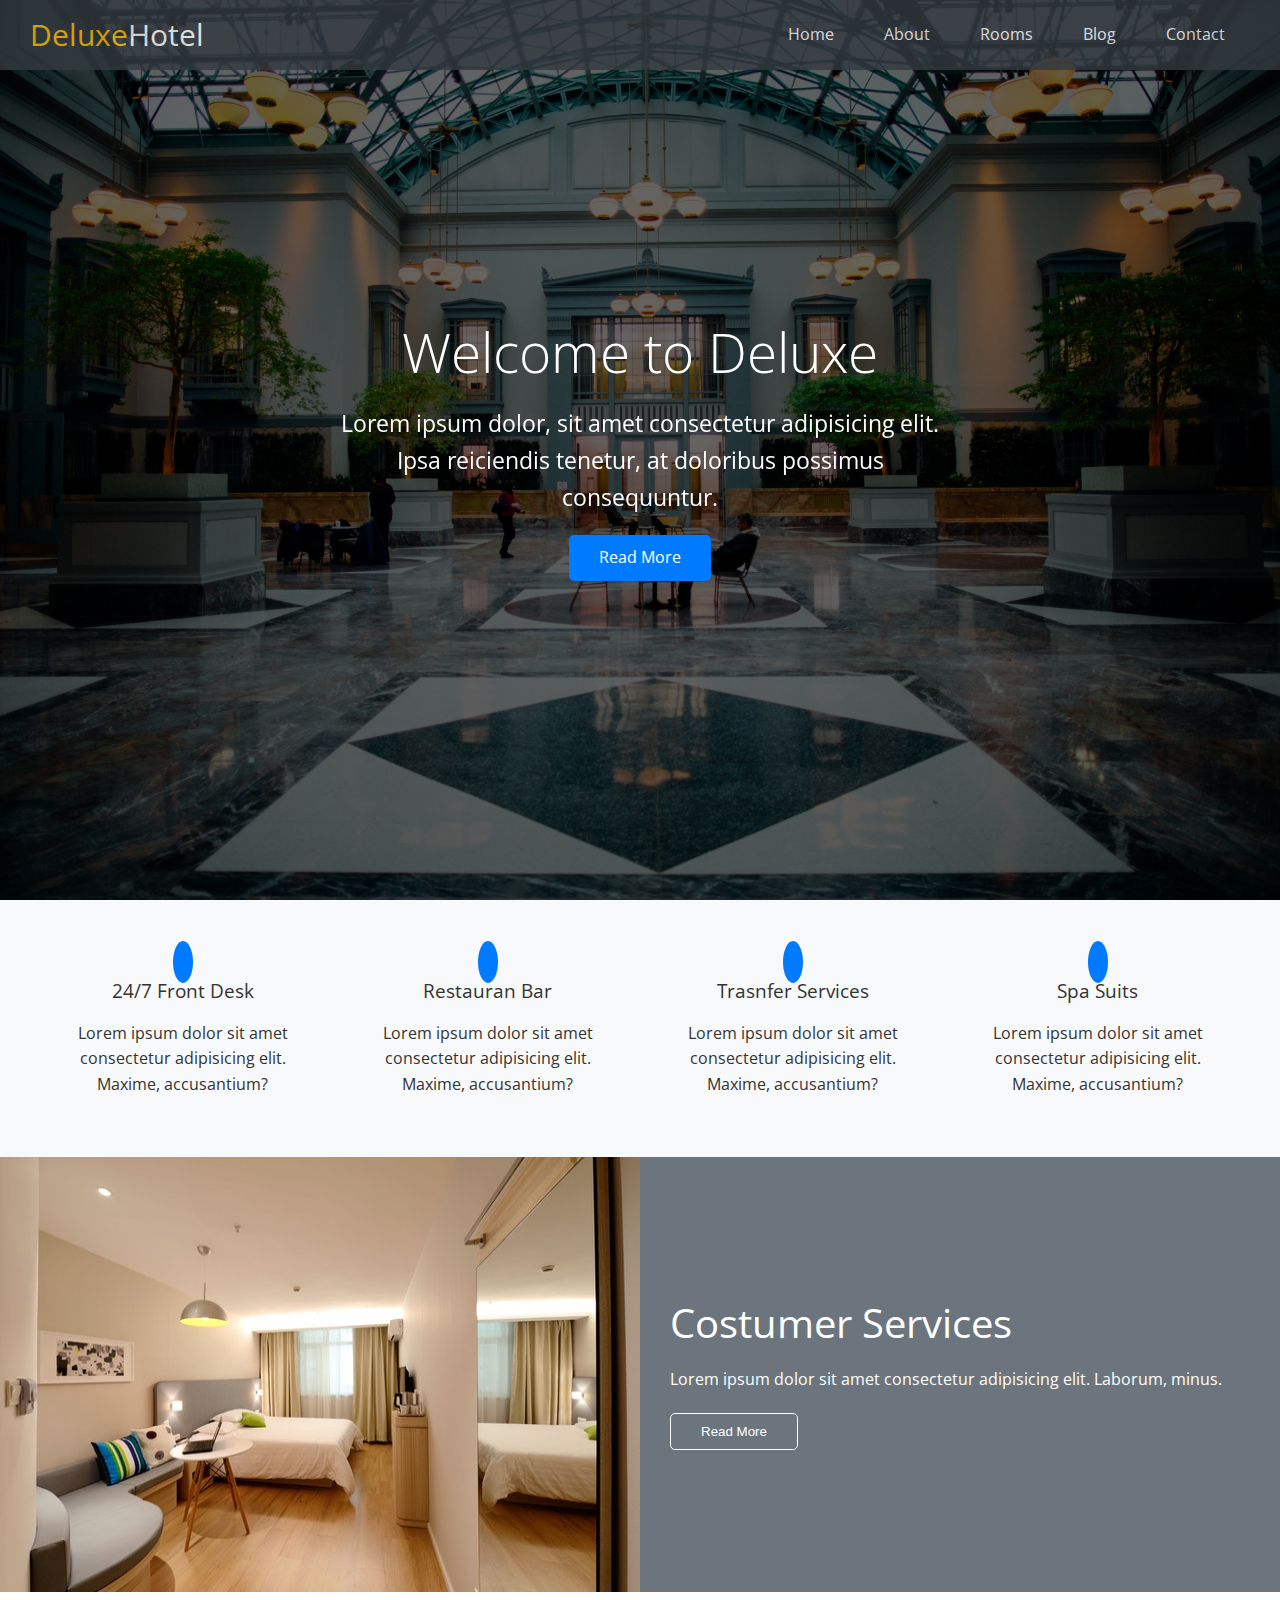
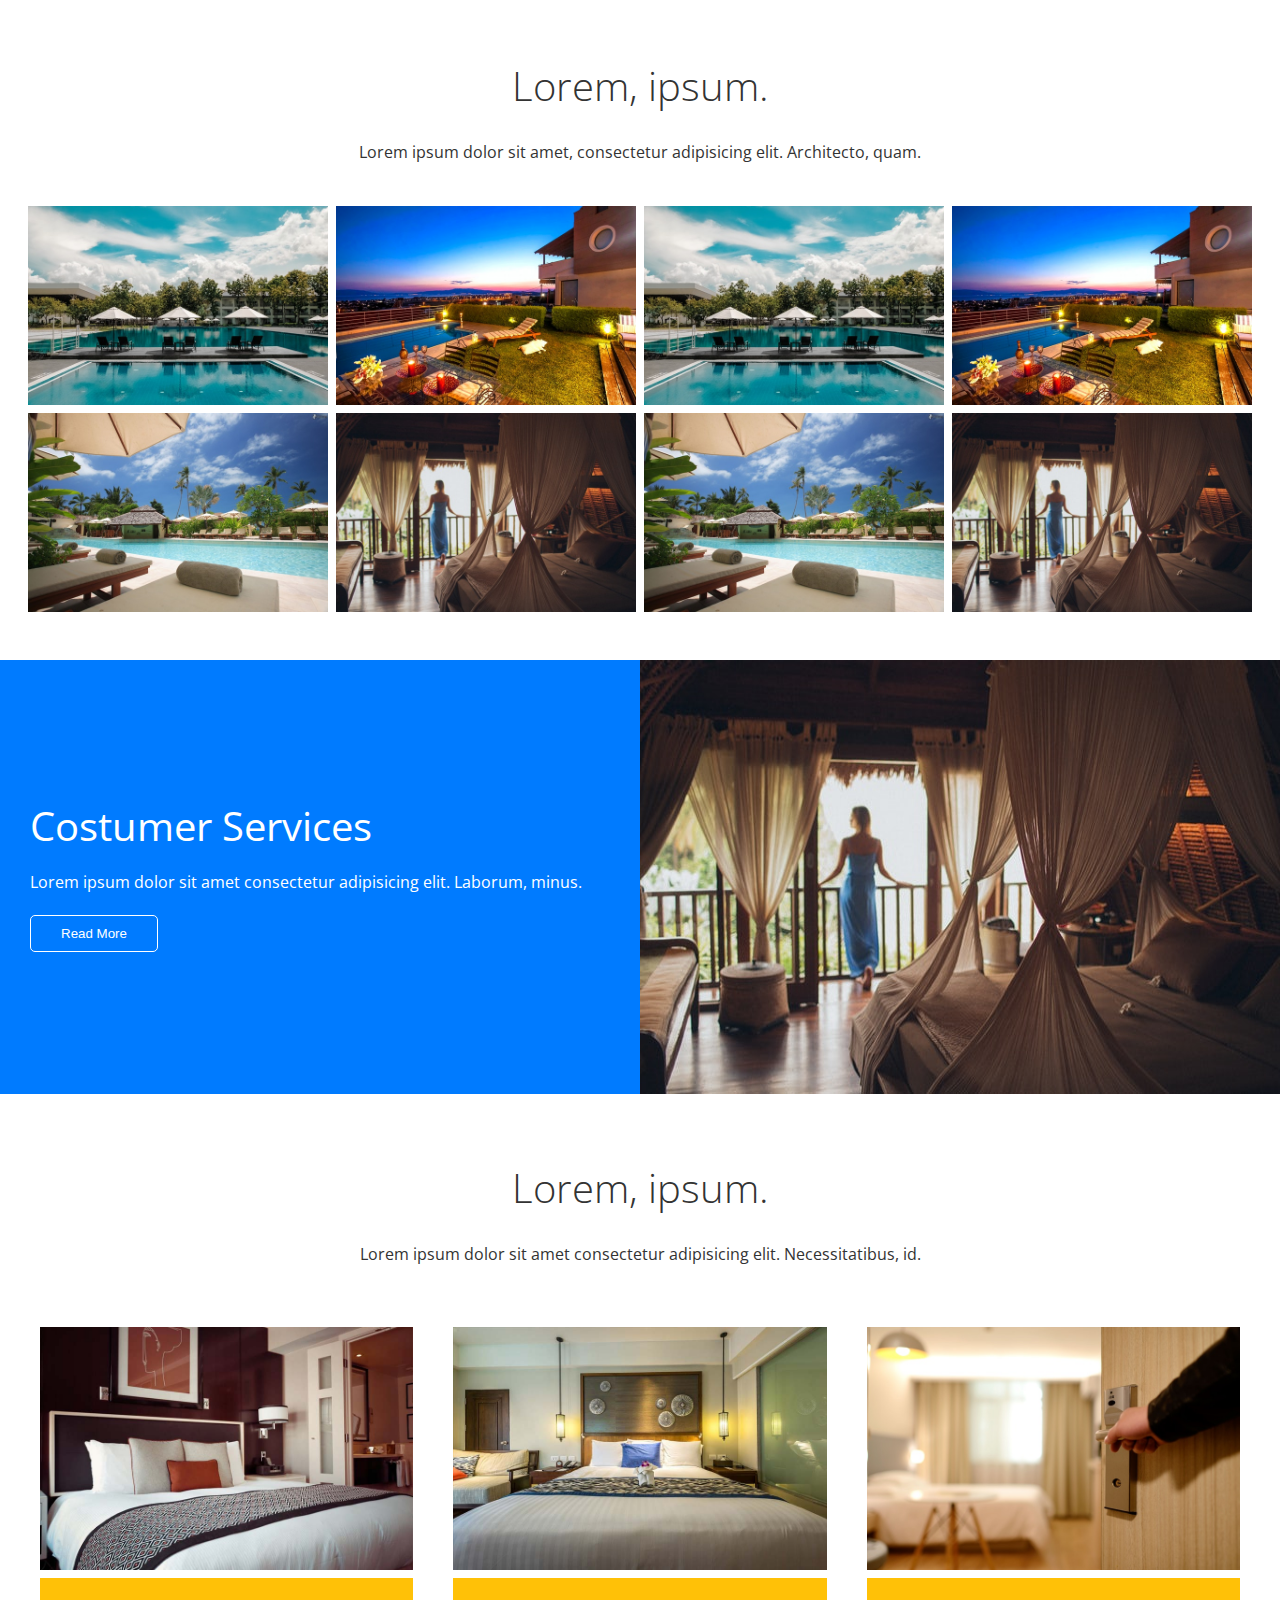
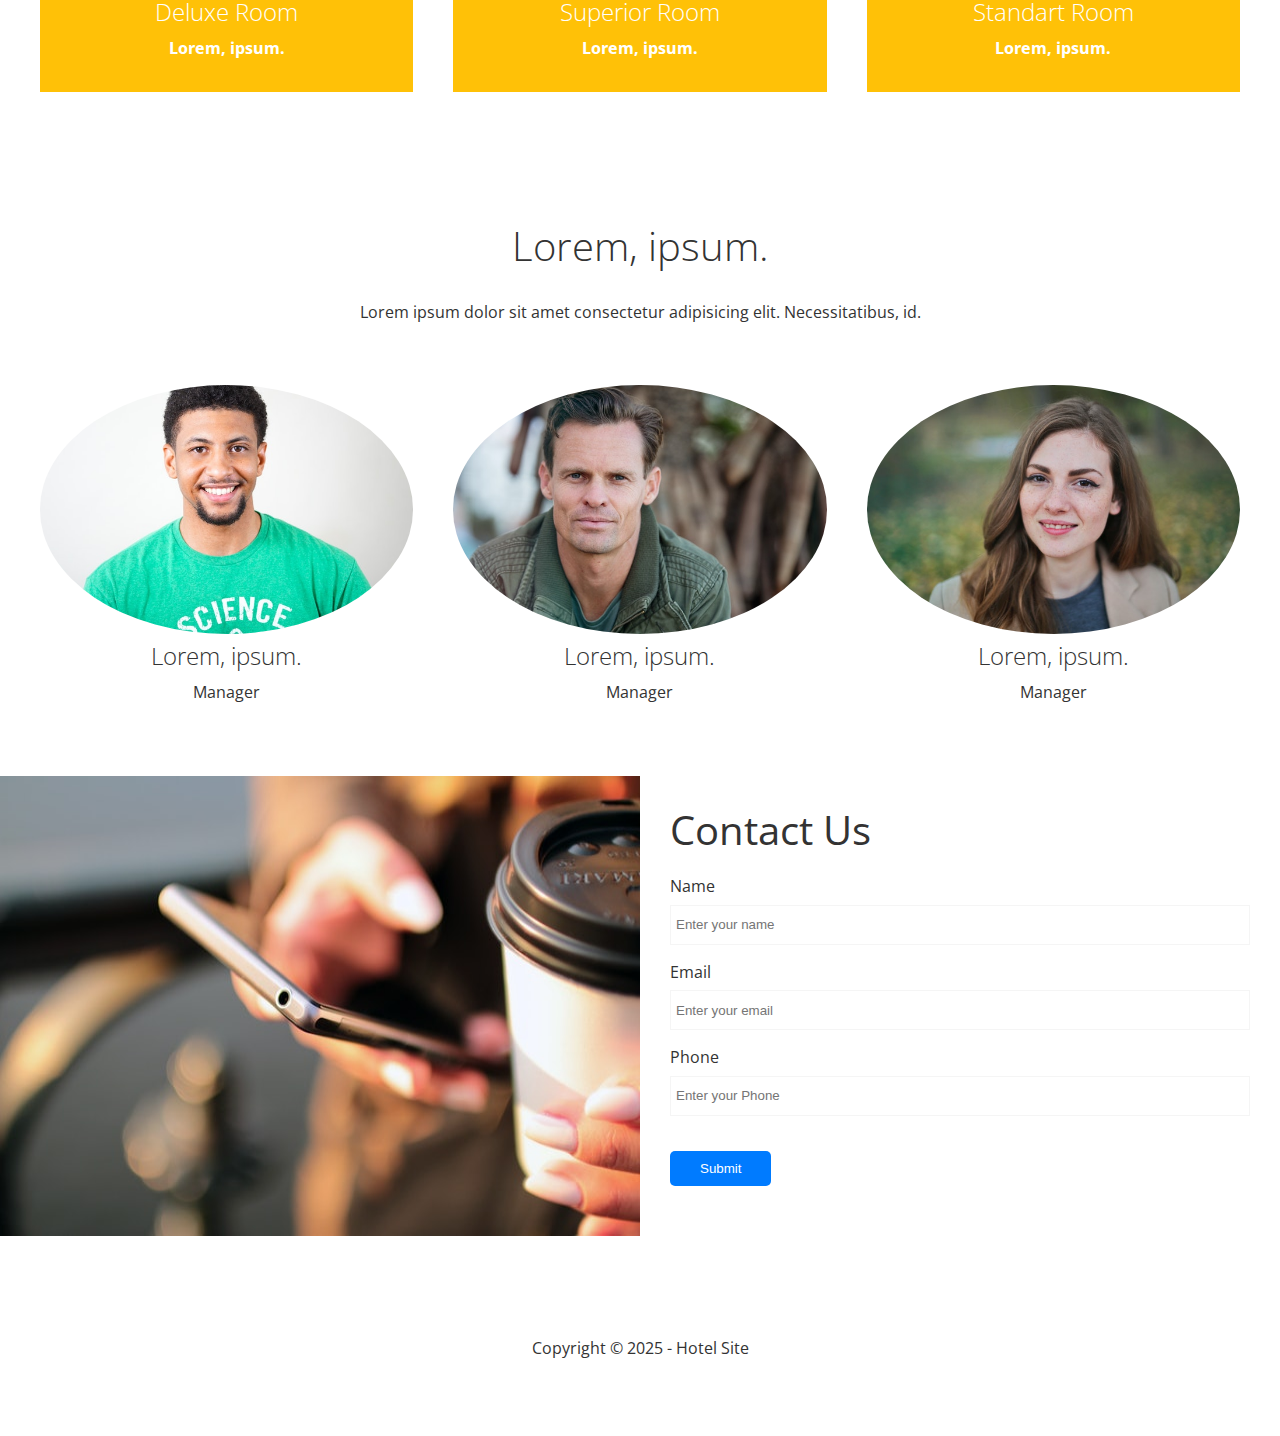
<file: index.html>
<!DOCTYPE html>
<html lang="en">
<head>
    <meta charset="UTF-8">
    <meta http-equiv="X-UA-Compatible" content="IE=edge">
    <meta name="viewport" content="width=device-width, initial-scale=1.0">
    <link rel="stylesheet" href="css/style.css">
    <link rel="stylesheet" href="css/utils.css">
    <link rel="stylesheet" href="https://cdnjs.cloudflare.com/ajax/libs/font-awesome/6.2.0/css/all.min.css" integrity="sha512-xh6O/CkQoPOWDdYTDqeRdPCVd1SpvCA9XXcUnZS2FmJNp1coAFzvtCN9BmamE+4aHK8yyUHUSCcJHgXloTyT2A==" crossorigin="anonymous" referrerpolicy="no-referrer" />
    <title>Document</title>
</head>
<body>
    <header id="home" class="main-header">
        <div class="navbar">
            <h1 class="brand">
                <i class="fas fa-hotel"></i>
                <span>Deluxe</span>Hotel
            </h1>
            <nav>
                <ul>
                    <li><a href="index.html">Home</a></li>
                    <li><a href="#about">About</a></li>
                    <li><a href="#rooms">Rooms</a></li>
                    <li><a href="blog.html">Blog</a></li>
                    <li><a href="#contact">Contact</a></li>
                </ul>
            </nav>
        </div>

        <div class="content">
            <h1>Welcome to Deluxe</h1>
            <p>Lorem ipsum dolor, sit amet consectetur adipisicing elit. Ipsa reiciendis tenetur, at doloribus possimus consequuntur.</p>
            <a href="" class="btn btn-primary">
                <i class="fas fa-chevron-right"></i>
                Read More
            </a>
        </div>
    </header>

    <main>
        <!-- services -->

        <section id="services" class="icons bg-light">
            <div class="flex-items">
                <div>
                    <i class="fas fa-concierge-bell fa-3x"></i>
                    <div>
                        <h3>24/7 Front Desk</h3>
                        <p>Lorem ipsum dolor sit amet consectetur adipisicing elit. Maxime, accusantium?</p>
                    </div>
                </div>
                <div>
                    <i class="fas fa-utensils fa-3x"></i>
                    <div>
                        <h3>Restauran Bar</h3>
                        <p>Lorem ipsum dolor sit amet consectetur adipisicing elit. Maxime, accusantium?</p>
                    </div>
                </div>
                <div>
                    <i class="fas fa-bus fa-3x"></i>
                    <div>
                        <h3>Trasnfer Services</h3>
                        <p>Lorem ipsum dolor sit amet consectetur adipisicing elit. Maxime, accusantium?</p>
                    </div>
                </div>
                <div>
                    <i class="fas fa-spa fa-3x"></i>
                    <div>
                        <h3>Spa Suits</h3>
                        <p>Lorem ipsum dolor sit amet consectetur adipisicing elit. Maxime, accusantium?</p>
                    </div>
                </div>

            </div>

        </section>

        <!-- about -->

        <section id="about" class="about flex-columns">
            <div class="row">
                <div class="column">
                    <div class="column-1">
                        <img src="img/about1.jpeg" alt="">
                    </div>
                </div>
                <div class="column">
                    <div class="column-2 bg-secondary">
                        <h2>Costumer Services</h2>
                        <p>Lorem ipsum dolor sit amet consectetur adipisicing elit. Laborum, minus.</p>
                        <button class="btn btn-outline">Read More</button>
                    </div>
                </div>
            </div>
        </section>
        <!-- gallery -->
            <section id="gallery" class="gallery flex-grid section-padding">
                <header class="section-header">
                    <h2>Lorem, ipsum.</h2>
                    <p>Lorem ipsum dolor sit amet, consectetur adipisicing elit. Architecto, quam.</p>
                </header>
                <div class="row">
                    <div class="column">
                        <img src="img/1.jpeg" alt="">
                        <img src="img/2.jpeg" alt="">
                    </div>
                    <div class="column">
                        <img src="img/3.jpeg" alt="">
                        <img src="img/4.jpeg" alt="">
                    </div>
                    <div class="column">
                        <img src="img/1.jpeg" alt="">
                        <img src="img/2.jpeg" alt="">
                    </div>
                    <div class="column">
                        <img src="img/3.jpeg" alt="">
                        <img src="img/4.jpeg" alt="">
                    </div>
                </div>
            </section>
        
        
        
        <!-- about-2 -->

        <section class="about flex-columns flex-reverse">
                <div class="row">
                    <div class="column">
                        <div class="column-1">
                            <img src="img/about2.jpeg" alt="">
                        </div>
                    </div>
                    <div class="column">
                        <div class="column-2 bg-primary">
                            <h2>Costumer Services</h2>
                            <p>Lorem ipsum dolor sit amet consectetur adipisicing elit. Laborum, minus.</p>
                            <button class="btn btn-outline">Read More</button>
                        </div>
                    </div>
                </div>
            </section>    
        
        <!-- rooms     -->
        <section id="rooms" class="rooms section-padding">
            <header class="section-header">
                <h2>Lorem, ipsum.</h2>
                <p>Lorem ipsum dolor sit amet consectetur adipisicing elit. Necessitatibus, id.
                </p>
            </header>
            <div class="flex-items">
                <div class="card">
                    <img src="img/room1.jpeg" alt="">
                    <div class="card-body bg-warning">
                        <h2>Deluxe Room</h2>
                        <p>Lorem, ipsum.</p>
                    </div>
                </div>
                <div class="card">
                    <img src="img/room2.jpeg" alt="">
                    <div class="card-body bg-warning">
                        <h2>Superior Room</h2>
                        <p>Lorem, ipsum.</p>
                    </div>
                </div>
                <div class="card">
                    <img src="img/room3.jpeg" alt="">
                    <div class="card-body bg-warning">
                        <h2>Standart Room</h2>
                        <p>Lorem, ipsum.</p>
                    </div>
                </div>
            </div>
        </section>    

        <!-- teams -->
        <section id="teams" class="teams section-padding bg-lite">
            <header class="section-header">
                <h2>Lorem, ipsum.</h2>
                <p>Lorem ipsum dolor sit amet consectetur adipisicing elit. Necessitatibus, id.
                </p>
            </header>
            <div class="flex-items">
                <div>
                    <img src="img/p1.jpeg" alt="">
                    <h2>Lorem, ipsum.</h2>
                    <p>Manager</p>
                </div>
                <div>
                    <img src="img/p2.jpeg" alt="">
                    <h2>Lorem, ipsum.</h2>
                    <p>Manager</p>
                </div>
                <div>
                    <img src="img/p3.jpeg" alt="">
                    <h2>Lorem, ipsum.</h2>
                    <p>Manager</p>
                </div>
            </div>
        </section>
        
        <!-- Contact -->
        <section id="contact" class="contact flex-columns">
            <div class="row">
                <div class="column">
                    <div class="column-1">
                        <img src="img/contact.jpeg" alt="">
                    </div>
                </div>
                <div class="column">
                    <div class="column-2 bg-lite">
                        <h2>Contact Us</h2>
                        <form action="" class="contact-form">
                            <div class="form-control">
                                <label for="name">Name</label>
                                <input type="text" id="name"
                                placeholder="Enter your name">
                            </div>
                            <div class="form-control">
                                <label for="name">Email</label>
                                <input type="email" id="name"
                                placeholder="Enter your email">
                            </div>
                            <div class="form-control">
                                <label for="name">Phone</label>
                                <input type="number" id="name"
                                placeholder="Enter your Phone">
                            </div>
                            <button type="submit" class="btn btn-primary">Submit</button>
                        </form>
                    </div>
                </div>
            </div>
        </section>
    </main>

    <footer class="footer bg-lite">
        <div class="social">
            <a href="#"><i class="fab fa-facebook fa-2x"></i></a>
            <a href="#"><i class="fab fa-twitter fa-2x"></i></a>
            <a href="#"><i class="fab fa-youtube fa-2x"></i></a>
            <a href="#"><i class="fab fa-linkedin fa-2x"></i></a>
        </div>
        <p>Copyright &copy 2025 - Hotel Site</p>
    </footer>
</body>
</html>
</file>
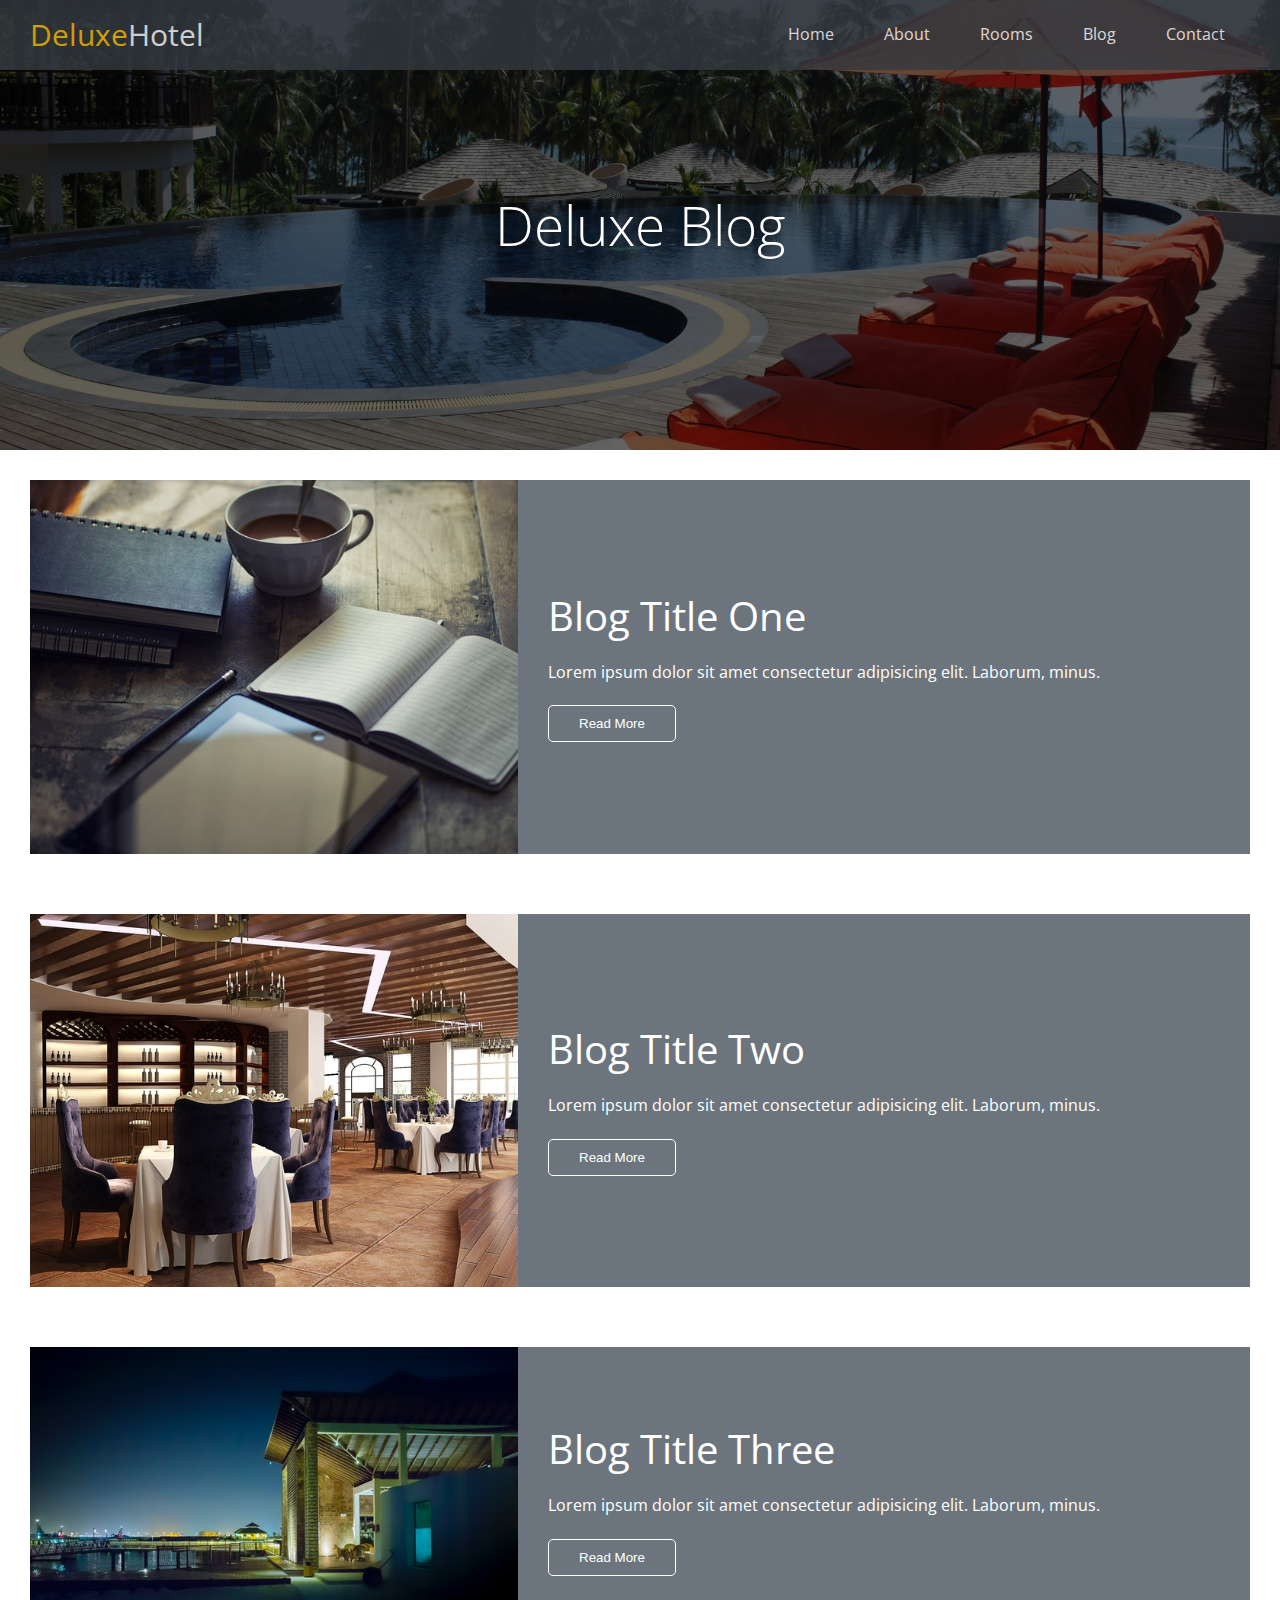
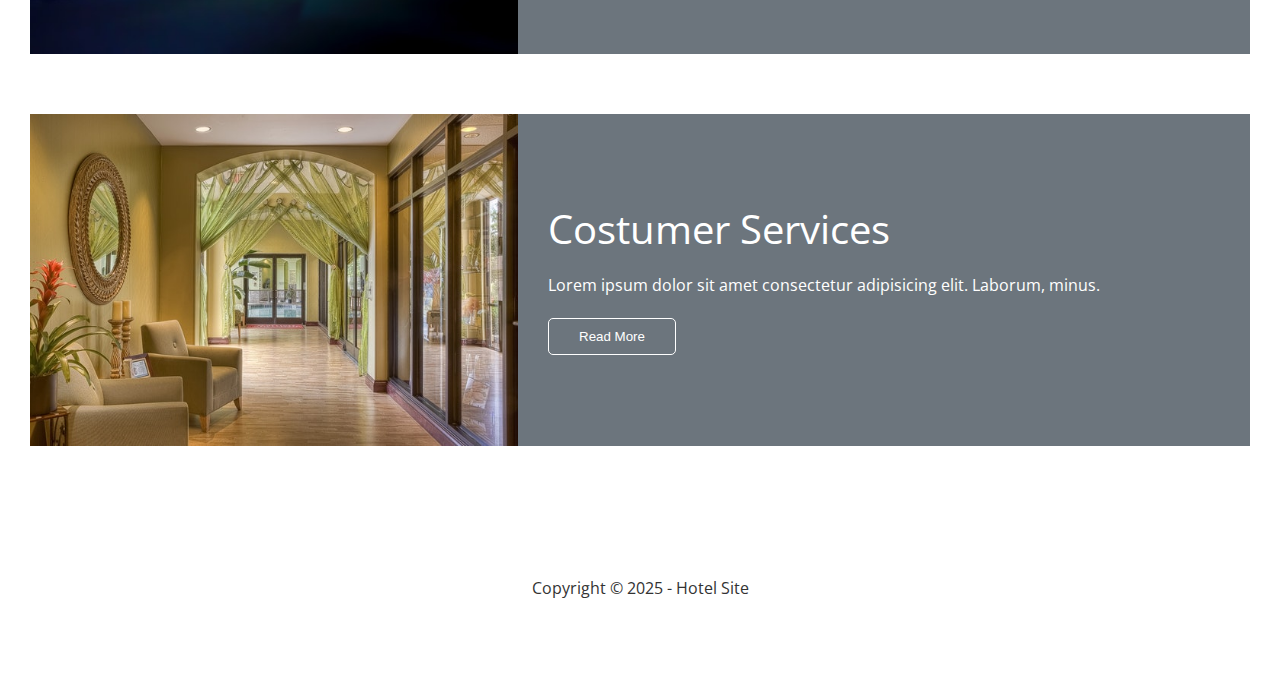
<file: blog.html>
<!DOCTYPE html>
<html lang="en">
<head>
    <meta charset="UTF-8">
    <meta http-equiv="X-UA-Compatible" content="IE=edge">
    <meta name="viewport" content="width=device-width, initial-scale=1.0">
    <link rel="stylesheet" href="css/style.css">
    <link rel="stylesheet" href="css/utils.css">
    <link rel="stylesheet" href="https://cdnjs.cloudflare.com/ajax/libs/font-awesome/6.2.0/css/all.min.css" integrity="sha512-xh6O/CkQoPOWDdYTDqeRdPCVd1SpvCA9XXcUnZS2FmJNp1coAFzvtCN9BmamE+4aHK8yyUHUSCcJHgXloTyT2A==" crossorigin="anonymous" referrerpolicy="no-referrer" />
    <title>Document</title>
</head>
<body>
    <!-- header     -->
    <header id="home" class="main-header-blog">
        <div class="navbar">
            <h1 class="brand">
                <i class="fas fa-hotel"></i>
                <span>Deluxe</span>Hotel
            </h1>
            <nav>
                <ul>
                    <li><a href="index.html">Home</a></li>
                    <li><a href="index.html#about">About</a></li>
                    <li><a href="index.html#rooms">Rooms</a></li>
                    <li><a href="blog.html">Blog</a></li>
                    <li><a href="index.html#contact">Contact</a></li>
                </ul>
            </nav>
        </div>

        <div class="content">
            <h1>Deluxe Blog</h1>
        </div>
    </header>

    <!-- about -->
    <section id="about" class="about blog-about flex-columns">
        <div class="row">
            <div class="column column-first">
                <div class="column-1 blog-img">
                    <img src="img/blog-1.jpeg" alt="">
                </div>
            </div>
            <div class="column">
                <div class="column-2 blog-column bg-secondary">
                    <h2>Blog Title One</h2>
                    <p>Lorem ipsum dolor sit amet consectetur adipisicing elit. Laborum, minus.</p>
                    <button class="btn btn-outline">Read More</button>
                </div>
            </div>
        </div>
    </section>

    <section id="about" class="about blog-about flex-columns">
        <div class="row">
            <div class="column">
                <div class="column-1 blog-img">
                    <img src="img/blog-2.jpeg" alt="">
                </div>
            </div>
            <div class="column">
                <div class="column-2 blog-column bg-secondary">
                    <h2>Blog Title Two</h2>
                    <p>Lorem ipsum dolor sit amet consectetur adipisicing elit. Laborum, minus.</p>
                    <button class="btn btn-outline">Read More</button>
                </div>
            </div>
        </div>
    </section>

    <section id="about" class="about blog-about flex-columns">
        <div class="row">
            <div class="column">
                <div class="column-1 blog-img">
                    <img src="img/blog-3.jpeg" alt="">
                </div>
            </div>
            <div class="column">
                <div class="column-2 blog-column bg-secondary">
                    <h2>Blog Title Three</h2>
                    <p>Lorem ipsum dolor sit amet consectetur adipisicing elit. Laborum, minus.</p>
                    <button class="btn btn-outline">Read More</button>
                </div>
            </div>
        </div>
    </section>

    <section id="about" class="about blog-about flex-columns">
        <div class="row">
            <div class="column">
                <div class="column-1 blog-img">
                    <img src="img/blog-4.jpeg" alt="">
                </div>
            </div>
            <div class="column">
                <div class="column-2 blog-column bg-secondary">
                    <h2>Costumer Services</h2>
                    <p>Lorem ipsum dolor sit amet consectetur adipisicing elit. Laborum, minus.</p>
                    <button class="btn btn-outline">Read More</button>
                </div>
            </div>
        </div>
    </section>

    <footer class="footer bg-lite">
        <div class="social">
            <a href="#"><i class="fab fa-facebook fa-2x"></i></a>
            <a href="#"><i class="fab fa-twitter fa-2x"></i></a>
            <a href="#"><i class="fab fa-youtube fa-2x"></i></a>
            <a href="#"><i class="fab fa-linkedin fa-2x"></i></a>
        </div>
        <p>Copyright &copy 2025 - Hotel Site</p>
    </footer>
</body>
</html>
</file>
<file: css/style.css>
@import url('https://fonts.googleapis.com/css2?family=Open+Sans:wght@300;400;700&display=swap');



*{
    box-sizing: border-box;
    padding: 0;
    margin: 0;
}

html{
    font-size: 10px;
    scroll-behavior: smooth;
}
body{
    font-family: 'Open Sans', sans-serif;
    font-size: 1.6rem;
    background: #fff;
    color: #333;
    line-height: 1.6;
}

ul{
    list-style: none;
}

a{
    color: #333;
    text-decoration: none;
}

h1,h2{
    font-weight: 300;
    line-height: 1.2;
}

p{
    margin: 1rem 0;
}

img{
    width: 100%;
}

.text-center{
    text-align: center;
}

.navbar{
    display: flex;
    align-items: center;
    justify-content: space-between;
    background-color: var(--dark);
    opacity: 0.8;
    color: #fff;
    position: fixed;
    width: 100%;
    height: 70px;
    top:0;
    padding: 0 3rem;
}

.navbar a{
    color: var(--white);
    padding: 1rem 2rem;
    margin: 0 .5rem;
}

.navbar a:hover{
    border-bottom: 2px solid var(--warning)
}

.navbar ul{
    display: flex;

}

.navbar .brand{
    font-weight: 400;
}

.navbar h1{
    font-size: 3rem;
}

.navbar span{
    color: var(--warning);
}

.main-header{
    background-image: url('../img/bg-1.jpeg');
    background-repeat: no-repeat ;
    background-size: cover;
    background-position: center;
    height: 100vh;
    color: #fff;
}
.main-header-blog{
    background-image: url('../img/bg-2.jpeg');
    background-repeat: no-repeat ;
    background-size: cover;
    background-position: center;
    height: 50vh;
    color: #fff;
}

.main-header .content{
    display: flex;
    flex-direction:column;
    align-items: center;
    justify-content: center;
    text-align: center;
    height: 100%;
}

.main-header-blog .content{
    display: flex;
    flex-direction:column;
    align-items: center;
    justify-content: center;
    text-align: center;
    height: 100%;
}

.main-header::before{
    content:'';
    position: absolute;
    top: 0;
    left: 0;
    width: 100%;
    height: 100%;
    background: rgba(0, 0, 0, 0.6);
}
.main-header-blog::before{
    content:'';
    position: absolute;
    top: 0;
    left: 0;
    width: 100%;
    height: 50vh;
    background: rgba(0, 0, 0, 0.6);
}

.main-header *{
    z-index: 1;
}

.main-header-blog *{
    z-index: 1;
}
.main-header .content h1{
    font-size: 5.5rem;
}

.main-header-blog .content h1{
    font-size: 5.5rem;
}

.main-header p{
    font-size: 2.3rem;
    max-width: 60rem;
    margin: 2rem 0rem;
}

.icons{
    padding: 30px;
}

.icons h3{
    font-weight: 400;
    margin-bottom: 15px;
}

.icons i{
    background-color: var(--primary);
    color: #fff;
    padding: 1rem;
    border-radius: 50%;
    margin-bottom: 1.5rem;
}

.about{
    color: #fff;
}

.about h2{
    font-size: 4rem;
    font-weight: 400;
}

.about p{
    margin: 2rem 0;
}


.gallery img:hover{
    opacity: 0.8;
    cursor: pointer;
}



.card{
    color: #fff;
    font-weight: 720;
}

.card-body{
    padding: 2rem;
}

.teams img{
    border-radius: 50%;
}

.teams img:hover{
    opacity: 0.7;
}

.contact-form{
    width: 100%;
    padding: 2rem 0;
}

.contact-form label{
    display: block;
    margin-bottom: .5rem;
}

.contact-form .form-control{
    margin-bottom: 1.5rem;
}

.contact-form input{
    width: 100%;
    padding: 5px;
    height: 40px;
    border: 1px solid #f5f5f5f5;
}

.contact-form .btn{
    margin-top: 20px;

}

.contact h2{
    font-size: 4rem;
}

.footer{
    display: flex;
    flex-direction: column;
    justify-content: center;
    align-items: center;
    height: 200px;
}


.footer a{
    color: var(--danger);
}

.footer a:hover{
    opacity: 0.7;
}

.footer .social a{
    margin-right: 10px;
}

.blog-img{
    flex: 0.5;
}

.blog-about{
    padding: 3rem;
}
/* mobile */

@media(max-width: 768px){
    html{
        font-size: 8px;
    }
  .navbar{
    flex-direction: column;
    height: 120px;
    padding: 20px;
    }

    .navbar p{
        padding: 10px;
        margin: 0 3px;
    }

    .teams img{
        width: 70%;
    }

}
</file>
<file: css/utils.css>
:root{
    --white: #fff;
    --primary: #007bff;
    --secondary: #6c757d;
    --success: #28a745;
    --danger: #dc3545;
    --warning: #ffc107;
    --info: #17a2b8;
    --dark: #343a40;
    --light: #f8f9fa;
}


.text-primary { color: var(--primary); }
.text-white { color: var(--white); }
.text-secondary { color: var(--secondary); }
.text-success { color: var(--success); }
.text-danger { color: var(--danger); }
.text-warning { color: var(--warning); }
.text-info { color: var(--info); }
.text-dark { color: var(--dark); }
.text-light { color: var(--light); }


.bg-primary{ background-color: var(--primary);}
.bg-white{ background-color: var(--white);}
.bg-secondary{ background-color: var(--secondary);}
.bg-success{ background-color: var(--success);}
.bg-danger{ background-color: var(--danger);}
.bg-warning{ background-color: var(--warning);}
.bg-info{ background-color: var(--info);}
.bg-dark{ background-color: var(--dark);}
.bg-light{ background-color: var(--light);}

.btn{
    cursor: pointer;
    display: inline-block;
    padding: 10px 30px;
    border: none;
    border-radius: 5px;
}

.btn:hover{
    opacity: 0.9;
}

.btn-primary{
    color: var(--white);
    background-color: var(--primary);
}
.btn-secondary{
    color: var(--white);
    background-color: var(--secondary);
}
.btn-success{
    color: var(--white);
    background-color: var(--success);
}
.btn-danger{
    color: var(--white);
    background-color: var(--danger);
}
.btn-warning{
    color: var(--white);
    background-color: var(--warning);
}
.btn-dark{
    color: var(--white);
    background-color: var(--dark);
}

.btn-outline{
    background: transparent;
    border: 1px solid var(--white);
    color: var(--white);
}    

.btn-outline-primary{
    background: transparent;
    border: 1px solid var(--primary);
    color: var(--dark);

}
.btn-outline-primary:hover{
    background-color: var(--primary);
    border: 1px solid var(--primary);
    color: var(--white);

}

.flex-items{
    display: flex;
    justify-content: center;
    text-align: center;
    height: 100%;
}

.flex-items > div {
    padding: 20px;
    flex-basis: 100%;
}

.flex-columns.flex-reverse .row{
    flex-direction: row-reverse;
}

.flex-columns .row{
    display: flex;
    flex-direction: row;
    flex-wrap: wrap;
    width: 100%;
}

.flex-columns .column{
    flex:1;
}

.flex-columns .column .column-1,
.flex-columns .column .column-2{
    height: 100%;
}

.flex-columns.blog-about .column:nth-child(odd){
    flex: 2;
}

.flex-columns.blog-about .column:nth-child(even){
    flex: 3;
}

.flex-columns .column-2{
    display: flex;
    flex-direction: column;
    align-items: flex-start;
    justify-content: center;
    padding: 3rem;
}

.flex-columns img{
    width: 100%;
    height: 100%;
}

.flex-columns h2{
    font-size: 4rem;
    font-weight: 400;
}

.flex-columns p{
    margin: 2rem 0;
}

.flex-grid .row{
    display: flex;
    flex-wrap: wrap;
    padding: 0rem .4rem;
}

.flex-grid .column{
    flex:  25%;
    padding: 0 .4rem;
}

.section-header{
    display: flex;
    flex-direction: column;
    align-items: center;
    justify-content: center;
    text-align: center;
    padding: 3rem;
}

.section-header h2{
    font-size: 4rem;
    margin: 2rem 0;

}

.section-padding{
    padding: 2rem 2rem 4rem ;
}

@media(max-width: 768px){
    .flex-items{
        flex-direction: column;
    }
    .flex-columns .column{
        flex:100% !important;
    } 

    .flex-items > div{
        padding: 10px;
    }

    .flex-grid .column {
        flex: 50%;
    }    

    .main-header-blog{
        height: 100vh;
    }

    .main-header-blog::before{
        height: 100vh;
    }
}
</file>
